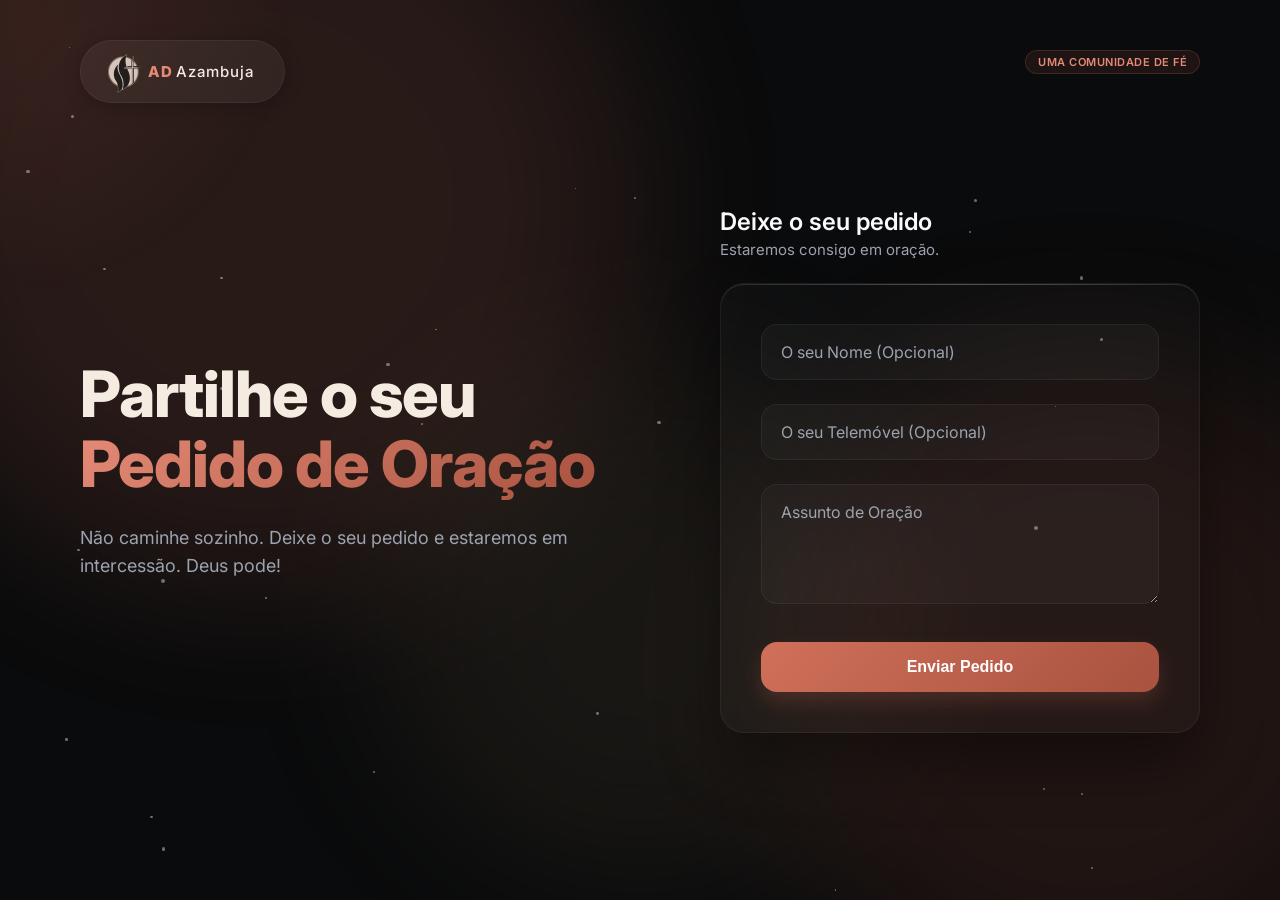
<file: index.html>
<!DOCTYPE html>
<html lang="pt">

<head>
    <meta charset="UTF-8">
    <meta name="viewport" content="width=device-width, initial-scale=1.0">
    <title>Pedidos de Oração - AD Azambuja</title>
    <link rel="preconnect" href="https://fonts.googleapis.com">
    <link rel="preconnect" href="https://fonts.gstatic.com" crossorigin>
    <link href="https://fonts.googleapis.com/css2?family=Inter:wght@300;400;500;600;700;800&display=swap"
        rel="stylesheet" media="print" onload="this.media='all'">
    <noscript><link href="https://fonts.googleapis.com/css2?family=Inter:wght@300;400;500;600;700;800&display=swap" rel="stylesheet"></noscript>
    <link rel="stylesheet" href="static/css/style.css?v=3">
</head>

<body>
    <!-- Ambient glow for mouse tracking -->
    <div id="ambient-glow"></div>
    <div id="particles-container"></div>

    <!-- Animated Mesh Gradient Background -->
    <div class="mesh-bg">
        <div class="mesh-blob blob-1"></div>
        <div class="mesh-blob blob-2"></div>
        <div class="mesh-blob blob-3"></div>
    </div>

    <!-- Top Left Brand -->
    <header class="premium-header stagger-1">
        <div class="brand-pill">
            <img src="static/img/logo.png" alt="Logo" class="brand-logo">
            <span class="brand-accent">AD</span>
            <span class="brand-text">Azambuja</span>
        </div>
    </header>

    <div class="badge top-right-badge stagger-1">Uma comunidade de fé</div>

    <main class="premium-layout" id="form-section">
        <!-- Lado esquerdo: Texto Hero -->
        <section class="hero-section stagger-2">
            <div class="hero-content">
                <h1 class="hero-title">Partilhe o seu <br /><span class="text-gradient">Pedido de Oração</span></h1>
                <p class="hero-subtitle">Não caminhe sozinho. Deixe o seu pedido e estaremos em intercessão. Deus pode!
                </p>
            </div>
        </section>

        <!-- Lado direito: Formulário Floating Glass -->
        <section class="form-section stagger-3">
            <div class="form-header">
                <h3>Deixe o seu pedido</h3>
                <p>Estaremos consigo em oração.</p>
            </div>
            <div class="glass-card">
                <form id="prayerForm" class="premium-form">
                    <div class="input-group">
                        <input type="text" id="nome" name="nome" placeholder=" ">
                        <label for="nome">O seu Nome (Opcional)</label>
                        <div class="input-border"></div>
                    </div>

                    <div class="input-group">
                        <input type="tel" id="telemovel" name="telemovel" placeholder=" ">
                        <label for="telemovel">O seu Telemóvel (Opcional)</label>
                        <div class="input-border"></div>
                    </div>

                    <div class="input-group textarea-group">
                        <textarea id="assunto" name="assunto" required placeholder=" "></textarea>
                        <label for="assunto">Assunto de Oração</label>
                        <div class="input-border"></div>
                    </div>

                    <button type="submit" class="premium-btn magnetic-btn">
                        <span class="btn-text">Enviar Pedido</span>
                        <div class="btn-glow"></div>
                    </button>
                </form>
            </div>
        </section>
    </main>

    <!-- Secção de Sucesso (Oculta por defeito) -->
    <div id="success-section" class="premium-layout" style="display: none; text-align: center; justify-content: center; align-items: center; min-height: 100vh;">
        <div class="glass-card" style="padding: 40px; max-width: 500px; width: 100%; margin: 0 auto; transform: translateY(-10vh);">
            <span class="success-icon" style="font-size: 50px;">✨</span>
            <h1 class="text-gradient" style="font-size: 26px; font-weight: 800; margin: 20px 0;">Pedido Enviado!</h1>
            <p class="subtitle" style="margin-bottom: 30px;">O seu pedido de oração foi recebido. Estaremos orando por si.</p>
            <button id="btn-back" class="premium-btn">Enviar outro pedido</button>
        </div>
    </div>

    <script src="static/js/script.js" defer></script>
    <script>
        const SUPABASE_URL = "https://ujfbjtstkiaeldqxbdvp.supabase.co";
        const SUPABASE_ANON_KEY = "eyJhbGciOiJIUzI1NiIsInR5cCI6IkpXVCJ9.eyJpc3MiOiJzdXBhYmFzZSIsInJlZiI6InVqZmJqdHN0a2lhZWxkcXhiZHZwIiwicm9sZSI6ImFub24iLCJpYXQiOjE3ODQxOTc2NzQsImV4cCI6MjA5OTc3MzY3NH0.mo-fEUUOatYTzFnscvGr3Ph9hc1XcLMtYJkM4cpFFXs";

        document.getElementById('prayerForm').addEventListener('submit', async (e) => {
            e.preventDefault();

            const nome = document.getElementById('nome').value.trim() || 'Anónimo';
            const telemovel = document.getElementById('telemovel').value.trim() || null;
            const assunto = document.getElementById('assunto').value.trim();

            if (!assunto) return;

            const btn = e.target.querySelector('button[type="submit"]');
            const btnText = btn.querySelector('.btn-text');
            const originalText = btnText.innerText;
            
            btn.disabled = true;
            btnText.innerText = 'Enviado! ✔️';

            // ENVIO INSTANTÂNEO EM PANO DE FUNDO (Zero segundos de espera)
            fetch(`${SUPABASE_URL}/rest/v1/prayers`, {
                method: 'POST',
                headers: {
                    'apikey': SUPABASE_ANON_KEY,
                    'Authorization': `Bearer ${SUPABASE_ANON_KEY}`,
                    'Content-Type': 'application/json',
                    'Prefer': 'return=minimal'
                },
                body: JSON.stringify({ nome, telemovel, assunto }),
                keepalive: true // Garante que o pedido chega mesmo fechando o site!
            }).catch(err => console.error('Erro de background:', err));

            // Transição Mágica sem carregar páginas novas
            document.getElementById('form-section').style.display = 'none';
            document.querySelector('.premium-header').style.display = 'none';
            document.querySelector('.top-right-badge').style.display = 'none';
            document.getElementById('success-section').style.display = 'flex';
            window.scrollTo(0, 0);

            // Preparar para o próximo pedido sem o utilizador notar
            setTimeout(() => {
                document.getElementById('assunto').value = '';
                document.getElementById('telemovel').value = '';
                btn.disabled = false;
                btnText.innerText = originalText;
            }, 500);
        });

        // Botão de voltar a pedir oração
        document.getElementById('btn-back').addEventListener('click', () => {
            document.getElementById('success-section').style.display = 'none';
            document.getElementById('form-section').style.display = 'flex';
            document.querySelector('.premium-header').style.display = '';
            document.querySelector('.top-right-badge').style.display = '';
        });
    </script>
</body>

</html>
</file>
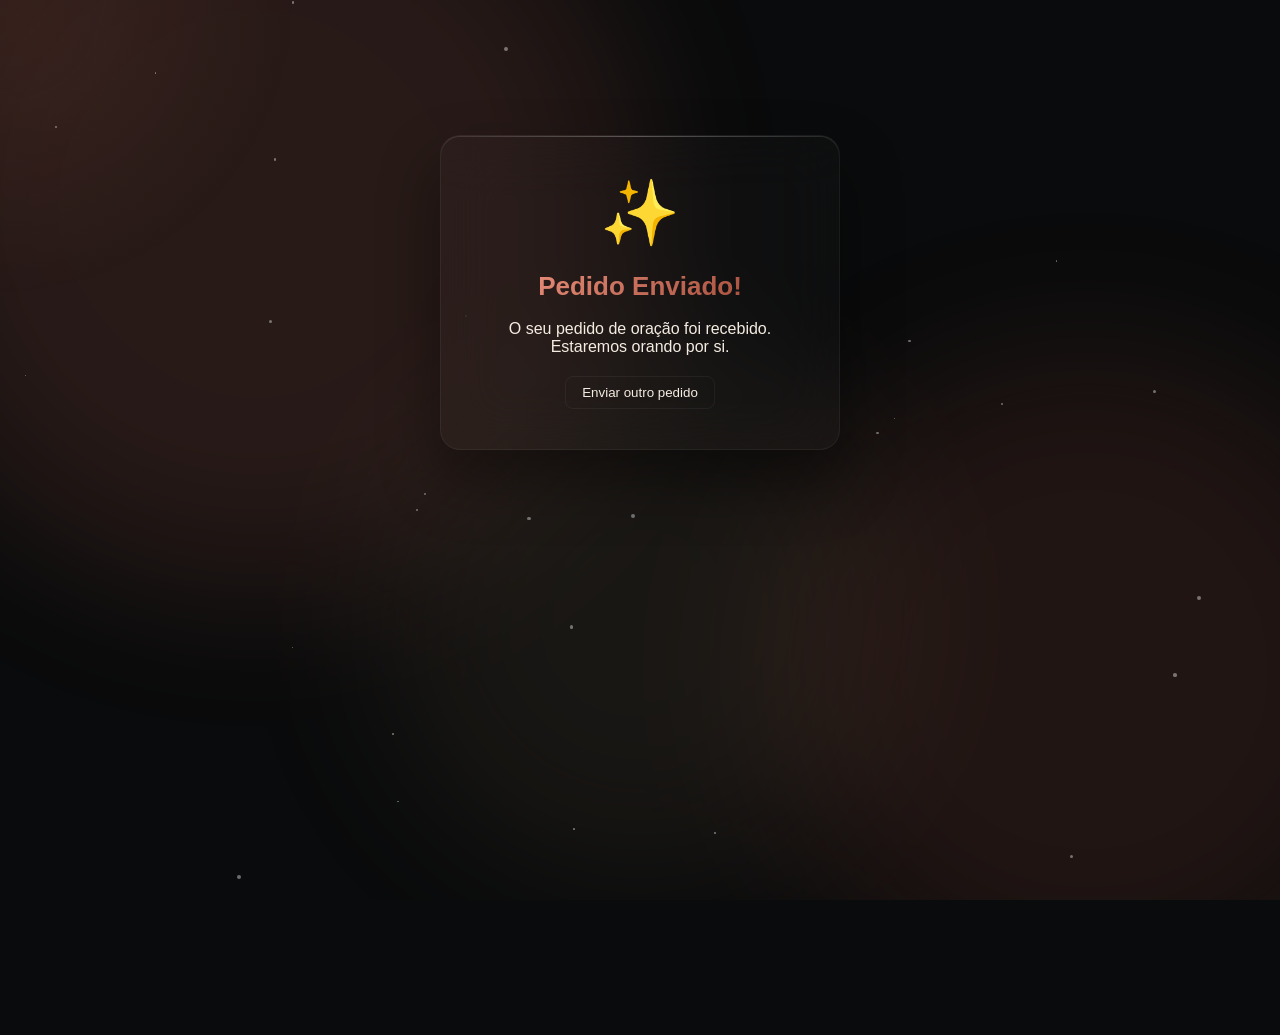
<file: success.html>
<!DOCTYPE html>
<html lang="pt">

<head>
    <meta charset="UTF-8">
    <meta name="viewport" content="width=device-width, initial-scale=1.0">
    <title>Pedido Enviado</title>
    <link rel="stylesheet" href="static/css/style.css?v=2">
</head>

<body class="loading">
    <!-- Ambient glow for mouse tracking -->
    <div id="ambient-glow"></div>
    <div id="particles-container"></div>

    <!-- Animated Mesh Gradient Background -->
    <div class="mesh-bg">
        <div class="mesh-blob blob-1"></div>
        <div class="mesh-blob blob-2"></div>
        <div class="mesh-blob blob-3"></div>
    </div>

    <div class="container glass-card" style="margin: 15vh auto;">
        <span class="success-icon">✨</span>
        <h1 class="text-gradient" style="font-size: 26px; font-weight: 800;">Pedido Enviado!</h1>
        <p class="subtitle" style="margin-bottom: 20px; margin-top: 10px;">O seu pedido de oração foi recebido.
            Estaremos orando por si.</p>

        <button onclick="window.location.href='index.html'" class="btn-secondary">Enviar outro pedido</button>
    </div>
    <script src="static/js/script.js"></script>
</body>

</html>
</file>
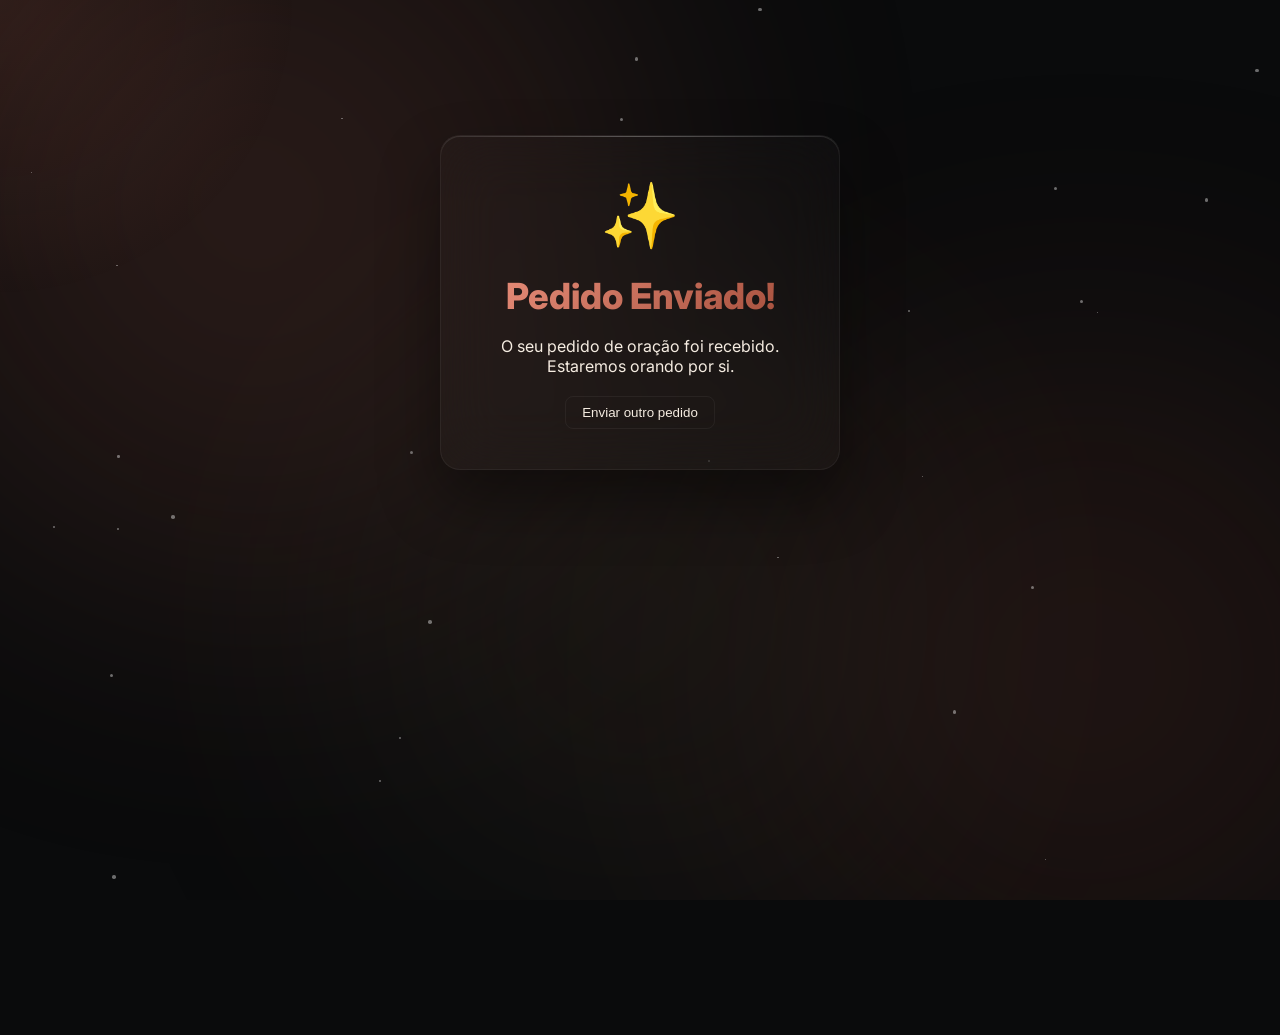
<file: pages/success.html>
<!DOCTYPE html>
<html lang="pt">
<head>
    <meta charset="UTF-8">
    <meta name="viewport" content="width=device-width, initial-scale=1.0">
    <title>Pedido Enviado</title>
    <link rel="stylesheet" href="../assets/css/style.css?v=2">
</head>
<body class="loading">
    <!-- Ambient glow for mouse tracking -->
    <div id="ambient-glow"></div>
    <div id="particles-container"></div>
    
    <!-- Animated Mesh Gradient Background -->
    <div class="mesh-bg">
        <div class="mesh-blob blob-1"></div>
        <div class="mesh-blob blob-2"></div>
        <div class="mesh-blob blob-3"></div>
    </div>

    <div class="container glass-card" style="margin: 15vh auto;">
        <span class="success-icon">✨</span>
        <h1 class="text-gradient" style="font-size: 36px; font-weight: 800;">Pedido Enviado!</h1>
        <p class="subtitle" style="margin-bottom: 20px; margin-top: 10px;">O seu pedido de oração foi recebido. Estaremos orando por si.</p>
        
        <button onclick="window.location.href='../index.html'" class="btn-secondary">Enviar outro pedido</button>
    </div>
    <script src="../assets/js/script.js"></script>
</body>
</html>
</file>
<file: static/css/style.css>
/* Fonts and Global Variables */

:root {
    --bg-dark: #0a0b0c;
    /* Deep charcoal almost black */
    --text-main: #f5ece1;
    /* Creamy off-white for the main text */
    --text-muted: #9ca3af;
    --primary: #d0705a;
    /* Warm terracotta/copper from the image lines */
    --primary-light: #e48a76;
    /* Lighter copper */
    --secondary: #a8523f;
    /* Darker rust */
    --glass-bg: rgba(255, 255, 255, 0.02);
    --glass-border: rgba(255, 255, 255, 0.05);
    --glass-blur: blur(30px);
}

* {
    box-sizing: border-box;
    margin: 0;
    padding: 0;
}

body {
    font-family: 'Inter', -apple-system, BlinkMacSystemFont, 'Segoe UI', Roboto, sans-serif;
    background-color: var(--bg-dark);
    color: var(--text-main);
    min-height: 100vh;
    overflow-x: hidden;
    position: relative;
    -webkit-font-smoothing: antialiased;
}

/* -------------------------------------
   Ambient Glow & Particles (JS Target)
   ------------------------------------- */
#ambient-glow {
    position: fixed;
    top: 0;
    left: 0;
    width: 600px;
    height: 600px;
    background: radial-gradient(circle, rgba(208, 112, 90, 0.12) 0%, rgba(10, 11, 12, 0) 70%);
    border-radius: 50%;
    pointer-events: none;
    z-index: 1;
    transform: translate(-50%, -50%);
    will-change: transform;
}

#particles-container {
    position: fixed;
    top: 0;
    left: 0;
    width: 100%;
    height: 100%;
    pointer-events: none;
    z-index: 2;
}

.particle {
    position: absolute;
    background: rgba(255, 255, 255, 0.4);
    border-radius: 50%;
    animation: floatParticle linear infinite;
}

@keyframes floatParticle {
    0% {
        transform: translateY(0) translateX(0);
        opacity: 0;
    }

    10% {
        opacity: 1;
    }

    90% {
        opacity: 1;
    }

    100% {
        transform: translateY(-100vh) translateX(100px);
        opacity: 0;
    }
}

/* -------------------------------------
   Mesh Gradient Background
   ------------------------------------- */
.mesh-bg {
    position: fixed;
    top: 0;
    left: 0;
    width: 100%;
    height: 100%;
    z-index: 0;
    overflow: hidden;
    pointer-events: none;
}

.mesh-blob {
    position: absolute;
    filter: blur(80px);
    border-radius: 50%;
    opacity: 0.4;
    animation: floatBlob 25s infinite alternate cubic-bezier(0.4, 0, 0.2, 1);
}

.blob-1 {
    width: 60vw;
    height: 60vw;
    background: #d0705a;
    /* Copper */
    opacity: 0.15;
    top: -20%;
    left: -10%;
}

.blob-2 {
    width: 50vw;
    height: 50vw;
    background: #a8523f;
    /* Rust */
    opacity: 0.15;
    bottom: -10%;
    right: -10%;
    animation-delay: -5s;
}

.blob-3 {
    width: 40vw;
    height: 40vw;
    background: #8b7355;
    /* Warm Earth */
    opacity: 0.12;
    top: 40%;
    left: 30%;
    animation-delay: -10s;
}

@keyframes floatBlob {
    0% {
        transform: translate(0, 0) scale(1);
    }

    100% {
        transform: translate(15%, 15%) scale(1.1);
    }
}

/* -------------------------------------
   Header / Branding
   ------------------------------------- */
.premium-header {
    position: absolute;
    top: 40px;
    left: 80px;
    z-index: 20;
}

.brand-pill {
    display: inline-flex;
    align-items: center;
    gap: 8px;
    padding: 8px 20px;
    background: rgba(255, 255, 255, 0.05);
    border: 1px solid var(--glass-border);
    border-radius: 100px;
    backdrop-filter: blur(20px);
    -webkit-backdrop-filter: blur(20px);
    box-shadow: 0 4px 20px rgba(0, 0, 0, 0.2);
}

.brand-logo {
    height: 45px;
    /* Soft translucent cream/copper tone to match the new dark charcoal theme */
    filter: invert(0.9) sepia(0.2) hue-rotate(340deg) saturate(1.5) opacity(0.8);
    margin-right: 4px;
}

.brand-accent {
    font-weight: 800;
    color: var(--primary-light);
    font-size: 15px;
    letter-spacing: 1px;
    margin-left: -10px;
    margin-right: -5px;
}

.brand-text {
    font-weight: 500;
    color: var(--text-main);
    font-size: 15px;
    letter-spacing: 1px;
    padding-right: 10px;
}

/* -------------------------------------
   Layout & Hero
   ------------------------------------- */
.premium-layout {
    display: flex;
    min-height: 100vh;
    width: 100%;
    max-width: 1400px;
    margin: 0 auto;
    padding: 120px 80px 80px;
    align-items: center;
    justify-content: space-between;
    gap: 60px;
    position: relative;
    z-index: 10;
}

.hero-section {
    flex: 1;
    max-width: 600px;
}

.badge {
    display: inline-block;
    padding: 4px 12px;
    background: rgba(208, 112, 90, 0.1);
    /* Soft copper background */
    border: 1px solid rgba(208, 112, 90, 0.2);
    border-radius: 100px;
    color: var(--primary-light);
    font-size: 11px;
    font-weight: 600;
    letter-spacing: 0.5px;
    text-transform: uppercase;
}

.top-right-badge {
    position: absolute;
    top: 50px;
    right: 80px;
    z-index: 20;
}

.hero-title {
    font-size: clamp(48px, 5vw, 72px);
    font-weight: 800;
    line-height: 1.1;
    letter-spacing: -1px;
    margin-bottom: 24px;
}

.text-gradient {
    background: linear-gradient(135deg, var(--primary-light) 0%, var(--secondary) 100%);
    -webkit-background-clip: text;
    -webkit-text-fill-color: transparent;
    display: inline-block;
}

.hero-subtitle {
    font-size: 18px;
    line-height: 1.6;
    color: var(--text-muted);
    font-weight: 400;
}

/* -------------------------------------
   Form Section & Glass Card
   ------------------------------------- */
.form-section {
    flex: 1;
    max-width: 480px;
    display: flex;
    flex-direction: column;
    perspective: 1200px;
}

.form-header {
    margin-bottom: 24px;
}

.form-header h3 {
    font-size: 24px;
    font-weight: 600;
    margin-bottom: 4px;
    color: #f8fafc;
}

.form-header p {
    color: var(--text-muted);
    font-size: 15px;
}

.glass-card {
    background: var(--glass-bg);
    backdrop-filter: var(--glass-blur);
    -webkit-backdrop-filter: var(--glass-blur);
    border: 1px solid var(--glass-border);
    border-radius: 24px;
    padding: 40px;
    box-shadow: 0 30px 60px rgba(0, 0, 0, 0.4), inset 0 1px 0 rgba(255, 255, 255, 0.1);
    position: relative;
    overflow: hidden;
    transition: transform 0.1s cubic-bezier(0.2, 0.8, 0.2, 1);
    transform-style: preserve-3d;
}

.glass-card::before {
    content: '';
    position: absolute;
    top: 0;
    left: 0;
    right: 0;
    height: 1px;
    background: linear-gradient(90deg, transparent, rgba(255, 255, 255, 0.2), transparent);
}

/* Floating Label Inputs */
.premium-form {
    display: flex;
    flex-direction: column;
    gap: 24px;
}

.input-group {
    position: relative;
}

.input-group input,
.input-group textarea {
    width: 100%;
    background: rgba(255, 255, 255, 0.03);
    border: 1px solid var(--glass-border);
    border-radius: 16px;
    padding: 24px 20px 10px;
    /* Padding for floating label */
    color: var(--text-main);
    font-size: 16px;
    font-family: 'Inter', sans-serif;
    outline: none;
    transition: all 0.3s ease;
}

.input-group textarea {
    min-height: 120px;
    resize: vertical;
}

.input-group label {
    position: absolute;
    left: 20px;
    top: 18px;
    color: var(--text-muted);
    font-size: 16px;
    pointer-events: none;
    transition: all 0.2s cubic-bezier(0.4, 0, 0.2, 1);
}

.input-group input:focus~label,
.input-group input:not(:placeholder-shown)~label,
.input-group textarea:focus~label,
.input-group textarea:not(:placeholder-shown)~label {
    top: 6px;
    font-size: 11px;
    color: var(--primary-light);
    font-weight: 500;
}

.input-border {
    position: absolute;
    bottom: 0;
    left: 0;
    width: 100%;
    height: 100%;
    border-radius: 16px;
    pointer-events: none;
    box-shadow: 0 0 0 2px transparent;
    transition: box-shadow 0.3s ease;
}

.input-group input:focus~.input-border,
.input-group textarea:focus~.input-border {
    box-shadow: 0 0 0 1px var(--primary-light), 0 0 20px rgba(208, 112, 90, 0.2);
}

/* Premium Button */
.premium-btn {
    position: relative;
    width: 100%;
    padding: 16px;
    background: linear-gradient(135deg, var(--primary), var(--secondary));
    border: none;
    border-radius: 16px;
    color: white;
    font-size: 16px;
    font-weight: 600;
    cursor: pointer;
    overflow: hidden;
    transition: transform 0.2s cubic-bezier(0.34, 1.56, 0.64, 1);
    margin-top: 10px;
    box-shadow: 0 10px 20px rgba(208, 112, 90, 0.2);
}

.btn-text {
    position: relative;
    z-index: 2;
}

.btn-glow {
    position: absolute;
    top: 0;
    left: 0;
    width: 100%;
    height: 100%;
    background: linear-gradient(135deg, var(--primary-light), var(--primary));
    opacity: 0;
    transition: opacity 0.3s;
    z-index: 1;
}

.premium-btn:hover .btn-glow {
    opacity: 1;
}

.premium-btn:active {
    transform: scale(0.96);
}

/* Ripple effect inside button */
.ripple {
    position: absolute;
    border-radius: 50%;
    transform: scale(0);
    animation: rippleAnim 0.6s linear;
    background-color: rgba(255, 255, 255, 0.4);
    z-index: 3;
    pointer-events: none;
}

@keyframes rippleAnim {
    to {
        transform: scale(4);
        opacity: 0;
    }
}

/* Animations */
.stagger-1 {
    opacity: 0;
    animation: blurReveal 1s cubic-bezier(0.16, 1, 0.3, 1) forwards 0.1s;
}

.stagger-2 {
    opacity: 0;
    animation: blurReveal 1s cubic-bezier(0.16, 1, 0.3, 1) forwards 0.2s;
}

.stagger-3 {
    opacity: 0;
    animation: blurReveal 1s cubic-bezier(0.16, 1, 0.3, 1) forwards 0.3s;
}

@keyframes blurReveal {
    from {
        opacity: 0;
        transform: translateY(20px);
        filter: blur(10px);
    }

    to {
        opacity: 1;
        transform: translateY(0);
        filter: blur(0);
    }
}

/* -------------------------------------
   Legacy Fallbacks (Admin, Success)
   ------------------------------------- */
.container {
    background: var(--glass-bg);
    backdrop-filter: var(--glass-blur);
    border: 1px solid var(--glass-border);
    border-radius: 20px;
    padding: 40px;
    width: 100%;
    max-width: 400px;
    margin: 80px auto;
    text-align: center;
    position: relative;
    z-index: 10;
}

.container h1 {
    font-size: 28px;
    font-weight: 800;
    margin-bottom: 8px;
    background: linear-gradient(135deg, var(--primary-light) 0%, var(--secondary) 100%);
    -webkit-background-clip: text;
    -webkit-text-fill-color: transparent;
}

.admin-container {
    max-width: 800px;
    width: 100%;
    margin: 80px auto;
    position: relative;
    z-index: 10;
    padding: 30px 30px;
}

.header-actions {
    display: flex;
    justify-content: space-between;
    margin-bottom: 30px;
}

.prayer-grid {
    display: grid;
    gap: 20px;
}

.prayer-card {
    background: var(--glass-bg);
    border: 1px solid var(--glass-border);
    backdrop-filter: var(--glass-blur);
    border-radius: 16px;
    padding: 24px;
    transition: transform 0.2s, border-color 0.2s;
}

.prayer-card:hover {
    transform: translateY(-2px);
    border-color: var(--primary-light);
}

.prayer-header {
    display: flex;
    justify-content: space-between;
    border-bottom: 1px solid var(--glass-border);
    padding-bottom: 12px;
    margin-bottom: 12px;
}

.prayer-name {
    font-weight: 600;
    font-size: 18px;
    color: var(--text-main);
}

.prayer-date {
    font-size: 12px;
    color: var(--text-muted);
}

.prayer-phone {
    color: var(--primary-light);
    font-size: 14px;
    margin-top: 4px;
}

.prayer-body {
    white-space: pre-wrap;
    font-size: 15px;
    color: #e2e8f0;
}

.empty-state {
    text-align: center;
    padding: 40px;
    color: var(--text-muted);
}

.qr-section {
    text-align: center;
    margin-top: 30px;
    border-top: 1px solid var(--glass-border);
    padding-top: 20px;
}

.qr-section img {
    border-radius: 12px;
}

.btn-secondary {
    background: transparent;
    border: 1px solid var(--glass-border);
    color: var(--text-main);
    padding: 8px 16px;
    border-radius: 8px;
    cursor: pointer;
    transition: background 0.2s;
}

.btn-secondary:hover {
    background: rgba(255, 255, 255, 0.1);
}

.success-icon {
    font-size: 64px;
    text-align: center;
    display: block;
    margin-bottom: 20px;
}

/* Responsive Media Queries */
@media (max-width: 900px) {
    .premium-layout {
        flex-direction: column;
        justify-content: center;
        padding: 140px 24px 100px;
        text-align: center;
        gap: 10px;
    }

    .premium-header {
        left: 20px;
        top: 20px;
        transform: none;
    }

    .top-right-badge {
        display: none;
    }

    .brand-pill {
        padding: 6px 14px;
    }

    .brand-logo {
        height: 32px;
        margin-right: 2px;
    }

    .brand-accent,
    .brand-text {
        font-size: 14px;
    }

    .hero-title {
        text-align: center;
        font-size: clamp(32px, 8vw, 40px);
        margin-bottom: 12px;
    }

    .hero-subtitle {
        font-size: 15px;
        max-width: 340px;
        margin: 0 auto 10px;
    }

    .form-section {
        width: 100%;
        max-width: 400px;
        margin: 0 auto;
    }

    .form-header {
        display: none;
    }

    .glass-card {
        padding: 24px 20px;
    }
}
</file>
<file: assets/css/style.css>
/* Fonts and Global Variables */
@import url('https://fonts.googleapis.com/css2?family=Inter:wght@300;400;500;600;700;800&display=swap');

:root {
    --bg-dark: #0a0b0c;
    /* Deep charcoal almost black */
    --text-main: #f5ece1;
    /* Creamy off-white for the main text */
    --text-muted: #9ca3af;
    --primary: #d0705a;
    /* Warm terracotta/copper from the image lines */
    --primary-light: #e48a76;
    /* Lighter copper */
    --secondary: #a8523f;
    /* Darker rust */
    --glass-bg: rgba(255, 255, 255, 0.02);
    --glass-border: rgba(255, 255, 255, 0.05);
    --glass-blur: blur(30px);
}

* {
    box-sizing: border-box;
    margin: 0;
    padding: 0;
}

body {
    font-family: 'Inter', sans-serif;
    background-color: var(--bg-dark);
    color: var(--text-main);
    min-height: 100vh;
    overflow-x: hidden;
    position: relative;
    -webkit-font-smoothing: antialiased;
}

/* -------------------------------------
   Ambient Glow & Particles (JS Target)
   ------------------------------------- */
#ambient-glow {
    position: fixed;
    top: 0;
    left: 0;
    width: 600px;
    height: 600px;
    background: radial-gradient(circle, rgba(208, 112, 90, 0.12) 0%, rgba(10, 11, 12, 0) 70%);
    border-radius: 50%;
    pointer-events: none;
    z-index: 1;
    transform: translate(-50%, -50%);
    will-change: transform;
}

#particles-container {
    position: fixed;
    top: 0;
    left: 0;
    width: 100%;
    height: 100%;
    pointer-events: none;
    z-index: 2;
}

.particle {
    position: absolute;
    background: rgba(255, 255, 255, 0.4);
    border-radius: 50%;
    animation: floatParticle linear infinite;
}

@keyframes floatParticle {
    0% {
        transform: translateY(0) translateX(0);
        opacity: 0;
    }

    10% {
        opacity: 1;
    }

    90% {
        opacity: 1;
    }

    100% {
        transform: translateY(-100vh) translateX(100px);
        opacity: 0;
    }
}

/* -------------------------------------
   Mesh Gradient Background
   ------------------------------------- */
.mesh-bg {
    position: fixed;
    top: 0;
    left: 0;
    width: 100%;
    height: 100%;
    z-index: 0;
    overflow: hidden;
    pointer-events: none;
}

.mesh-blob {
    position: absolute;
    filter: blur(140px);
    border-radius: 50%;
    opacity: 0.4;
    animation: floatBlob 25s infinite alternate cubic-bezier(0.4, 0, 0.2, 1);
}

.blob-1 {
    width: 60vw;
    height: 60vw;
    background: #d0705a;
    /* Copper */
    opacity: 0.15;
    top: -20%;
    left: -10%;
}

.blob-2 {
    width: 50vw;
    height: 50vw;
    background: #a8523f;
    /* Rust */
    opacity: 0.15;
    bottom: -10%;
    right: -10%;
    animation-delay: -5s;
}

.blob-3 {
    width: 40vw;
    height: 40vw;
    background: #8b7355;
    /* Warm Earth */
    opacity: 0.12;
    top: 40%;
    left: 30%;
    animation-delay: -10s;
}

@keyframes floatBlob {
    0% {
        transform: translate(0, 0) scale(1);
    }

    100% {
        transform: translate(15%, 15%) scale(1.1);
    }
}

/* -------------------------------------
   Header / Branding
   ------------------------------------- */
.premium-header {
    position: absolute;
    top: 40px;
    left: 80px;
    z-index: 20;
}

.brand-pill {
    display: inline-flex;
    align-items: center;
    gap: 8px;
    padding: 8px 20px;
    background: rgba(255, 255, 255, 0.05);
    border: 1px solid var(--glass-border);
    border-radius: 100px;
    backdrop-filter: blur(20px);
    -webkit-backdrop-filter: blur(20px);
    box-shadow: 0 4px 20px rgba(0, 0, 0, 0.2);
}

.brand-logo {
    height: 45px;
    /* Soft translucent cream/copper tone to match the new dark charcoal theme */
    filter: invert(0.9) sepia(0.2) hue-rotate(340deg) saturate(1.5) opacity(0.8);
    margin-right: 4px;
}

.brand-accent {
    font-weight: 800;
    color: var(--primary-light);
    font-size: 15px;
    letter-spacing: 1px;
    margin-left: -10px;
    margin-right: -5px;
}

.brand-text {
    font-weight: 500;
    color: var(--text-main);
    font-size: 15px;
    letter-spacing: 1px;
    padding-right: 10px;
}

/* -------------------------------------
   Layout & Hero
   ------------------------------------- */
.premium-layout {
    display: flex;
    min-height: 100vh;
    width: 100%;
    max-width: 1400px;
    margin: 0 auto;
    padding: 120px 80px 80px;
    align-items: center;
    justify-content: space-between;
    gap: 60px;
    position: relative;
    z-index: 10;
}

.hero-section {
    flex: 1;
    max-width: 600px;
}

.badge {
    display: inline-block;
    padding: 4px 12px;
    background: rgba(208, 112, 90, 0.1);
    /* Soft copper background */
    border: 1px solid rgba(208, 112, 90, 0.2);
    border-radius: 100px;
    color: var(--primary-light);
    font-size: 11px;
    font-weight: 600;
    letter-spacing: 0.5px;
    text-transform: uppercase;
}

.top-right-badge {
    position: absolute;
    top: 50px;
    right: 80px;
    z-index: 20;
}

.hero-title {
    font-size: clamp(48px, 5vw, 72px);
    font-weight: 800;
    line-height: 1.1;
    letter-spacing: -1px;
    margin-bottom: 24px;
}

.text-gradient {
    background: linear-gradient(135deg, var(--primary-light) 0%, var(--secondary) 100%);
    -webkit-background-clip: text;
    -webkit-text-fill-color: transparent;
    display: inline-block;
}

.hero-subtitle {
    font-size: 18px;
    line-height: 1.6;
    color: var(--text-muted);
    font-weight: 400;
}

/* -------------------------------------
   Form Section & Glass Card
   ------------------------------------- */
.form-section {
    flex: 1;
    max-width: 480px;
    display: flex;
    flex-direction: column;
    perspective: 1200px;
}

.form-header {
    margin-bottom: 24px;
}

.form-header h3 {
    font-size: 24px;
    font-weight: 600;
    margin-bottom: 4px;
    color: #f8fafc;
}

.form-header p {
    color: var(--text-muted);
    font-size: 15px;
}

.glass-card {
    background: var(--glass-bg);
    backdrop-filter: var(--glass-blur);
    -webkit-backdrop-filter: var(--glass-blur);
    border: 1px solid var(--glass-border);
    border-radius: 24px;
    padding: 40px;
    box-shadow: 0 30px 60px rgba(0, 0, 0, 0.4), inset 0 1px 0 rgba(255, 255, 255, 0.1);
    position: relative;
    overflow: hidden;
    transition: transform 0.1s cubic-bezier(0.2, 0.8, 0.2, 1);
    transform-style: preserve-3d;
}

.glass-card::before {
    content: '';
    position: absolute;
    top: 0;
    left: 0;
    right: 0;
    height: 1px;
    background: linear-gradient(90deg, transparent, rgba(255, 255, 255, 0.2), transparent);
}

/* Floating Label Inputs */
.premium-form {
    display: flex;
    flex-direction: column;
    gap: 24px;
}

.input-group {
    position: relative;
}

.input-group input,
.input-group textarea {
    width: 100%;
    background: rgba(255, 255, 255, 0.03);
    border: 1px solid var(--glass-border);
    border-radius: 16px;
    padding: 24px 20px 10px;
    /* Padding for floating label */
    color: var(--text-main);
    font-size: 16px;
    font-family: 'Inter', sans-serif;
    outline: none;
    transition: all 0.3s ease;
}

.input-group textarea {
    min-height: 120px;
    resize: vertical;
}

.input-group label {
    position: absolute;
    left: 20px;
    top: 18px;
    color: var(--text-muted);
    font-size: 16px;
    pointer-events: none;
    transition: all 0.2s cubic-bezier(0.4, 0, 0.2, 1);
}

.input-group input:focus~label,
.input-group input:not(:placeholder-shown)~label,
.input-group textarea:focus~label,
.input-group textarea:not(:placeholder-shown)~label {
    top: 6px;
    font-size: 11px;
    color: var(--primary-light);
    font-weight: 500;
}

.input-border {
    position: absolute;
    bottom: 0;
    left: 0;
    width: 100%;
    height: 100%;
    border-radius: 16px;
    pointer-events: none;
    box-shadow: 0 0 0 2px transparent;
    transition: box-shadow 0.3s ease;
}

.input-group input:focus~.input-border,
.input-group textarea:focus~.input-border {
    box-shadow: 0 0 0 1px var(--primary-light), 0 0 20px rgba(208, 112, 90, 0.2);
}

/* Premium Button */
.premium-btn {
    position: relative;
    width: 100%;
    padding: 16px;
    background: linear-gradient(135deg, var(--primary), var(--secondary));
    border: none;
    border-radius: 16px;
    color: white;
    font-size: 16px;
    font-weight: 600;
    cursor: pointer;
    overflow: hidden;
    transition: transform 0.2s cubic-bezier(0.34, 1.56, 0.64, 1);
    margin-top: 10px;
    box-shadow: 0 10px 20px rgba(208, 112, 90, 0.2);
}

.btn-text {
    position: relative;
    z-index: 2;
}

.btn-glow {
    position: absolute;
    top: 0;
    left: 0;
    width: 100%;
    height: 100%;
    background: linear-gradient(135deg, var(--primary-light), var(--primary));
    opacity: 0;
    transition: opacity 0.3s;
    z-index: 1;
}

.premium-btn:hover .btn-glow {
    opacity: 1;
}

.premium-btn:active {
    transform: scale(0.96);
}

/* Ripple effect inside button */
.ripple {
    position: absolute;
    border-radius: 50%;
    transform: scale(0);
    animation: rippleAnim 0.6s linear;
    background-color: rgba(255, 255, 255, 0.4);
    z-index: 3;
    pointer-events: none;
}

@keyframes rippleAnim {
    to {
        transform: scale(4);
        opacity: 0;
    }
}

/* Animations */
.stagger-1 {
    opacity: 0;
    animation: blurReveal 1s cubic-bezier(0.16, 1, 0.3, 1) forwards 0.1s;
}

.stagger-2 {
    opacity: 0;
    animation: blurReveal 1s cubic-bezier(0.16, 1, 0.3, 1) forwards 0.2s;
}

.stagger-3 {
    opacity: 0;
    animation: blurReveal 1s cubic-bezier(0.16, 1, 0.3, 1) forwards 0.3s;
}

@keyframes blurReveal {
    from {
        opacity: 0;
        transform: translateY(20px);
        filter: blur(10px);
    }

    to {
        opacity: 1;
        transform: translateY(0);
        filter: blur(0);
    }
}

/* -------------------------------------
   Legacy Fallbacks (Admin, Success)
   ------------------------------------- */
.container {
    background: var(--glass-bg);
    backdrop-filter: var(--glass-blur);
    border: 1px solid var(--glass-border);
    border-radius: 20px;
    padding: 40px;
    width: 100%;
    max-width: 400px;
    margin: 80px auto;
    text-align: center;
    position: relative;
    z-index: 10;
}

.container h1 {
    font-size: 28px;
    font-weight: 800;
    margin-bottom: 8px;
    background: linear-gradient(135deg, var(--primary-light) 0%, var(--secondary) 100%);
    -webkit-background-clip: text;
    -webkit-text-fill-color: transparent;
}

.admin-container {
    max-width: 800px;
    width: 100%;
    margin: 80px auto;
    position: relative;
    z-index: 10;
    padding: 30px 30px;
}

.header-actions {
    display: flex;
    justify-content: space-between;
    margin-bottom: 30px;
}

.prayer-grid {
    display: grid;
    gap: 20px;
}

.prayer-card {
    background: var(--glass-bg);
    border: 1px solid var(--glass-border);
    backdrop-filter: var(--glass-blur);
    border-radius: 16px;
    padding: 24px;
    transition: transform 0.2s, border-color 0.2s;
}

.prayer-card:hover {
    transform: translateY(-2px);
    border-color: var(--primary-light);
}

.prayer-header {
    display: flex;
    justify-content: space-between;
    border-bottom: 1px solid var(--glass-border);
    padding-bottom: 12px;
    margin-bottom: 12px;
}

.prayer-name {
    font-weight: 600;
    font-size: 18px;
    color: var(--text-main);
}

.prayer-date {
    font-size: 12px;
    color: var(--text-muted);
}

.prayer-phone {
    color: var(--primary-light);
    font-size: 14px;
    margin-top: 4px;
}

.prayer-body {
    white-space: pre-wrap;
    font-size: 15px;
    color: #e2e8f0;
}

.empty-state {
    text-align: center;
    padding: 40px;
    color: var(--text-muted);
}

.qr-section {
    text-align: center;
    margin-top: 30px;
    border-top: 1px solid var(--glass-border);
    padding-top: 20px;
}

.qr-section img {
    border-radius: 12px;
}

.btn-secondary {
    background: transparent;
    border: 1px solid var(--glass-border);
    color: var(--text-main);
    padding: 8px 16px;
    border-radius: 8px;
    cursor: pointer;
    transition: background 0.2s;
}

.btn-secondary:hover {
    background: rgba(255, 255, 255, 0.1);
}

.success-icon {
    font-size: 64px;
    text-align: center;
    display: block;
    margin-bottom: 20px;
}

/* Responsive Media Queries */
@media (max-width: 900px) {
    .premium-layout {
        flex-direction: column;
        justify-content: center;
        padding: 140px 24px 200px;
        text-align: center;
        gap: 10px;
    }

    .premium-header {
        left: 20px;
        top: 20px;
        transform: none;
    }

    .top-right-badge {
        display: none;
    }

    .brand-pill {
        padding: 6px 14px;
    }

    .brand-logo {
        height: 32px;
        margin-right: 2px;
    }

    .brand-accent,
    .brand-text {
        font-size: 14px;
    }

    .hero-title {
        text-align: center;
        font-size: clamp(32px, 8vw, 40px);
        margin-bottom: 12px;
    }

    .hero-subtitle {
        font-size: 15px;
        max-width: 340px;
        margin: 0 auto 10px;
    }

    .form-section {
        width: 100%;
        max-width: 400px;
        margin: 0 auto;
    }

    .form-header {
        display: none;
    }

    .glass-card {
        padding: 24px 20px;
    }
}
</file>
